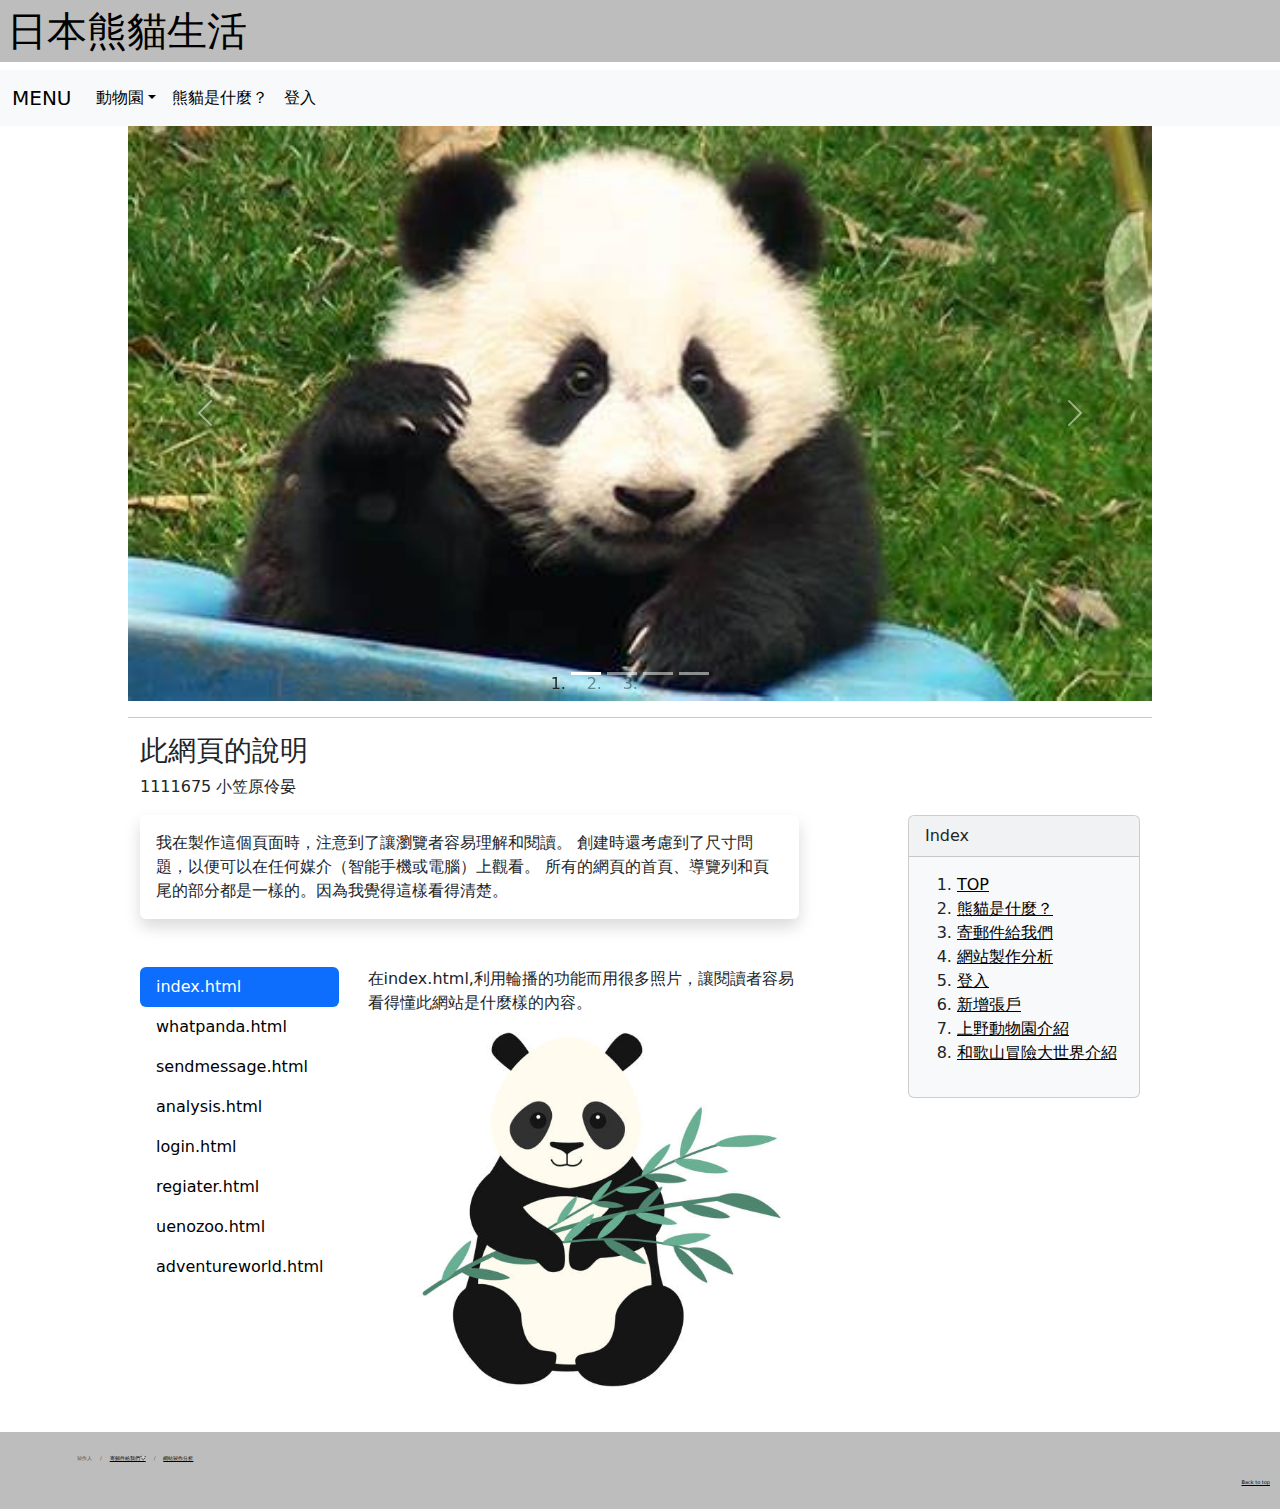
<file: index.html>
<!DOCTYPE html>
<html>
  <head>
    <meta charset="utf-8">
    <meta name="viewport" content="width=device-width, initial-scale=1">
    <!-- Bootstrap CDN -->
    <link rel="stylesheet" href="https://cdn.jsdelivr.net/npm/bootstrap@5.0.0/dist/css/bootstrap.min.css">
    <script src="https://cdn.jsdelivr.net/npm/bootstrap@5.0.0/dist/js/bootstrap.bundle.min.js"></script>
    <title>TOP</title>
	<style>
		@import url("index.css");
	</style>
	<script>
		var X = prompt("暗號是什麼?","");
		if (X == "熊貓") alert("及格!");
		else alert("不及格!")
	  </script>	
  </head>
  <body>
	<header>
		<h1><a href="index.html" class="text-decoration-none">日本熊貓生活</a></h1>
	</header>
    <nav class="navbar navbar-light bg-light navbar-expand-md">
	  <div class="container-fluid">
        <a class="navbar-brand" href="#">MENU</a>
        <button class="navbar-toggler" type="button" data-bs-toggle="collapse" data-bs-target="#navbar1">
          <span class="navbar-toggler-icon"></span>
        </button>
        <div class="collapse navbar-collapse" id="navbar1">
          <ul class="navbar-nav me-auto">
			<li class="nav-item dropdown">
				<a href="#" class="nav-link dropdown-toggle" data-bs-toggle="dropdown">動物園</a>
				<div class="dropdown-menu">
					<a href="adventureworld.html" class="dropdown-item">和歌山冒險大世界</a>
					<a href="uenozoo.html" class="dropdown-item">上野動物園</a>
				</div>
			</li>
			<li class="nav-item"><a href="whatpanda.html" class="nav-link">熊貓是什麼？</a></li>
			<li class="nav-item"><a href="login.html" class="nav-link">登入</a></li>
          </ul>
        </div>
      </div>
    </nav>
	<main>
		<div id="myCarousel" class="carousel slide" data-bs-ride="carousel">
			<!--輪播指示-->
			<ol class="carousel-indicators">
				<li data-bs-target="#myCarousel" data-bs-slide-to="0" class="active"></li>
				<li data-bs-target="#myCarousel" data-bs-slide-to="1"></li>
				<li data-bs-target="#myCarousel" data-bs-slide-to="2"></li>
				<li data-bs-target="#myCarousel" data-bs-slide-to="3"></li>
			</ol>
			<!--輪播內容-->
			<div class="carousel-inner">
				<div class="carousel-item active">
					<img src="images\\panda\\panda1.jpg" class="d-block w-100" alt="panda1">
				</div>
				<div class="carousel-item">
					<img src="images\\panda\\panda2.jpg" class="d-block w-100" alt="panda2">
				</div>
				<div class="carousel-item">
					<img src="images\\panda\\panda3.jpg" class="d-block w-100" alt="panda3">
				</div>
				<div class="carousel-item">
					<img src="images\\panda\\seirapanda.jpg" class="d-block w-100" alt="panda4">
				</div>
			</div>
			<!--輪播控制-->
			<a class="carousel-control-prev" href="#myCarousel" data-bs-slide="prev">
				<span class="carousel-control-prev-icon"></span>
				<span class="visually-hidden">Previous</span></a>
			<a class="carousel-control-next" href="#myCarousel" data-bs-slide="next">
				<span class="carousel-control-next-icon"></span>
				<span class="visually-hidden">Next</span></a>
		</div>
		<hr>
		<div class="container">
			<div class="row">
				<h3>此網頁的說明</h3>
				<p>1111675 小笠原伶晏</p>				
				<div class="col-md-8">
					<p class="shadow p-3 mb-5 bg white rounded"> 我在製作這個頁面時，注意到了讓瀏覽者容易理解和閱讀。
						創建時還考慮到了尺寸問題，以便可以在任何媒介（智能手機或電腦）上觀看。
						所有的網頁的首頁、導覽列和頁尾的部分都是一樣的。因為我覺得這樣看得清楚。</p>
					<div class="row">
						<!-- 導覽元件 -->
						<div class="col-3">
						  <ul class="nav nav-pills flex-column" id="myTab">
							<li class="nav-item"><a class="nav-link active" data-bs-toggle="pill" href="#tab1">index.html</a></li>
							<li class="nav-item"><a class="nav-link" data-bs-toggle="pill" href="#tab2">whatpanda.html</a></li>
							<li class="nav-item"><a class="nav-link" data-bs-toggle="pill" href="#tab3">sendmessage.html</a></li>
							<li class="nav-item"><a class="nav-link" data-bs-toggle="pill" href="#tab4">analysis.html</a></li>
							<li class="nav-item"><a class="nav-link" data-bs-toggle="pill" href="#tab5">login.html</a></li>
							<li class="nav-item"><a class="nav-link" data-bs-toggle="pill" href="#tab6">regiater.html</a></li>
							<li class="nav-item"><a class="nav-link" data-bs-toggle="pill" href="#tab7">uenozoo.html</a></li>
							<li class="nav-item"><a class="nav-link" data-bs-toggle="pill" href="#tab8">adventureworld.html</a></li>
						  </ul>
						</div>
						<!-- 標籤頁內容 -->
						<div class="col-8 offset-1">
						  	<div class="tab-content" id="myTabContent">
								<div class="tab-pane fade show active" id="tab1"><p>在index.html,利用輪播的功能而用很多照片，讓閱讀者容易看得懂此網站是什麼樣的內容。<br><img src="images\\panda\\panda9.jpg" class="img-fluid"></p></div>
								<div class="tab-pane fade" id="tab2"><p>QUIZ的部分的文章和圖片是交替的，因此頁面看起來並不無聊。
									我們還使用卡片功能創建了一個測驗答案功能。<br><img src="images\\panda\\panda10.jpg" class="img-fluid"></p></div>
								<div class="tab-pane fade" id="tab3"><p>在這裡，我們創建了一個函數，使用複選框和文本框向這個頁面的管理員發送一條信息。現在只完成了這個功能的外觀，所以我希望有一天能實際使用。<br><img src="images\\panda\\panda11.jpg" class="img-fluid"></p></div>
								<div class="tab-pane fade" id="tab4"><p>這裡使用了彈出提示。 起初，很難，因為講話泡泡沒有出來。 但我認為它更容易看到。<br><img src="images\\panda\\panda12.jpg" class="img-fluid"></p></div>
								<div class="tab-pane fade" id="tab5"><p>雖然這裡只有alert,button和text的功能，但是我覺得實際上的登入也是這樣。<br><img src="images\\panda\\panda13.jpg" class="img-fluid"></p></div>
								<div class="tab-pane fade" id="tab6"><p>在這裡裝著盡可能多的功能。即使屏幕尺寸發生變化，我們還確保了出生日期和性別部分都在一欄中。<br><img src="images\\panda\\panda14.jpg" class="img-fluid"></p></div>
								<div class="tab-pane fade" id="tab7"><p>這裡使用的是accordion功能。key point是google地圖被嵌入到accordion中。 <br><img src="images\\panda\\panda15.jpg" class="img-fluid"></p></div>
								<div class="tab-pane fade" id="tab8"><p>為了能與上野動物園的網頁進行比較，其功能沒有明顯改變。<br><img src="images\\panda\\panda16.jpg" class="img-fluid"></p></div>
						    </div>
						</div>
					</div>
			
				</div>

				<div class="col-md-3 offset-md-1">
					<div class="card text-dark bg-light mb-4">
						<div class="card-header">Index</div>
						<div class="card-body">
							<ol>
								<li><a href="index.html">TOP</a></li>
								<li><a href="whatpanda.html">熊貓是什麼？</a></li>
								<li><a href="sendmessage.html">寄郵件給我們</a></li>
								<li><a href="analysis.html">網站製作分析</a></li>
								<li><a href="login.html">登入</a></li>
								<li><a href="register.html">新增張戶</a></li>
								<li><a href="uenozoo.html">上野動物園介紹</a></li>
								<li><a href="adventureworld.html">和歌山冒險大世界介紹</a></li>
							</ol>
						</div>
					</div>
				</div>
			</div>
		</div>
	</main>
	<footer>
		<p>
		<div class="container">
			<ul class="breadcrumb">
				<li class="breadcrumb-item active">製作人</li>
				<li class="breadcrumb-item"><a href="sendmessage.html">寄郵件給我們🐼</a></li>
				<li class="breadcrumb-item"><a href="analysis.html">網站製作分析</a></li>
			</ul>
		</div>
		</p>
		<p class="text-end"><a href="#">Back to top</a></p>
	</footer>
  </body>
</html>
</file>
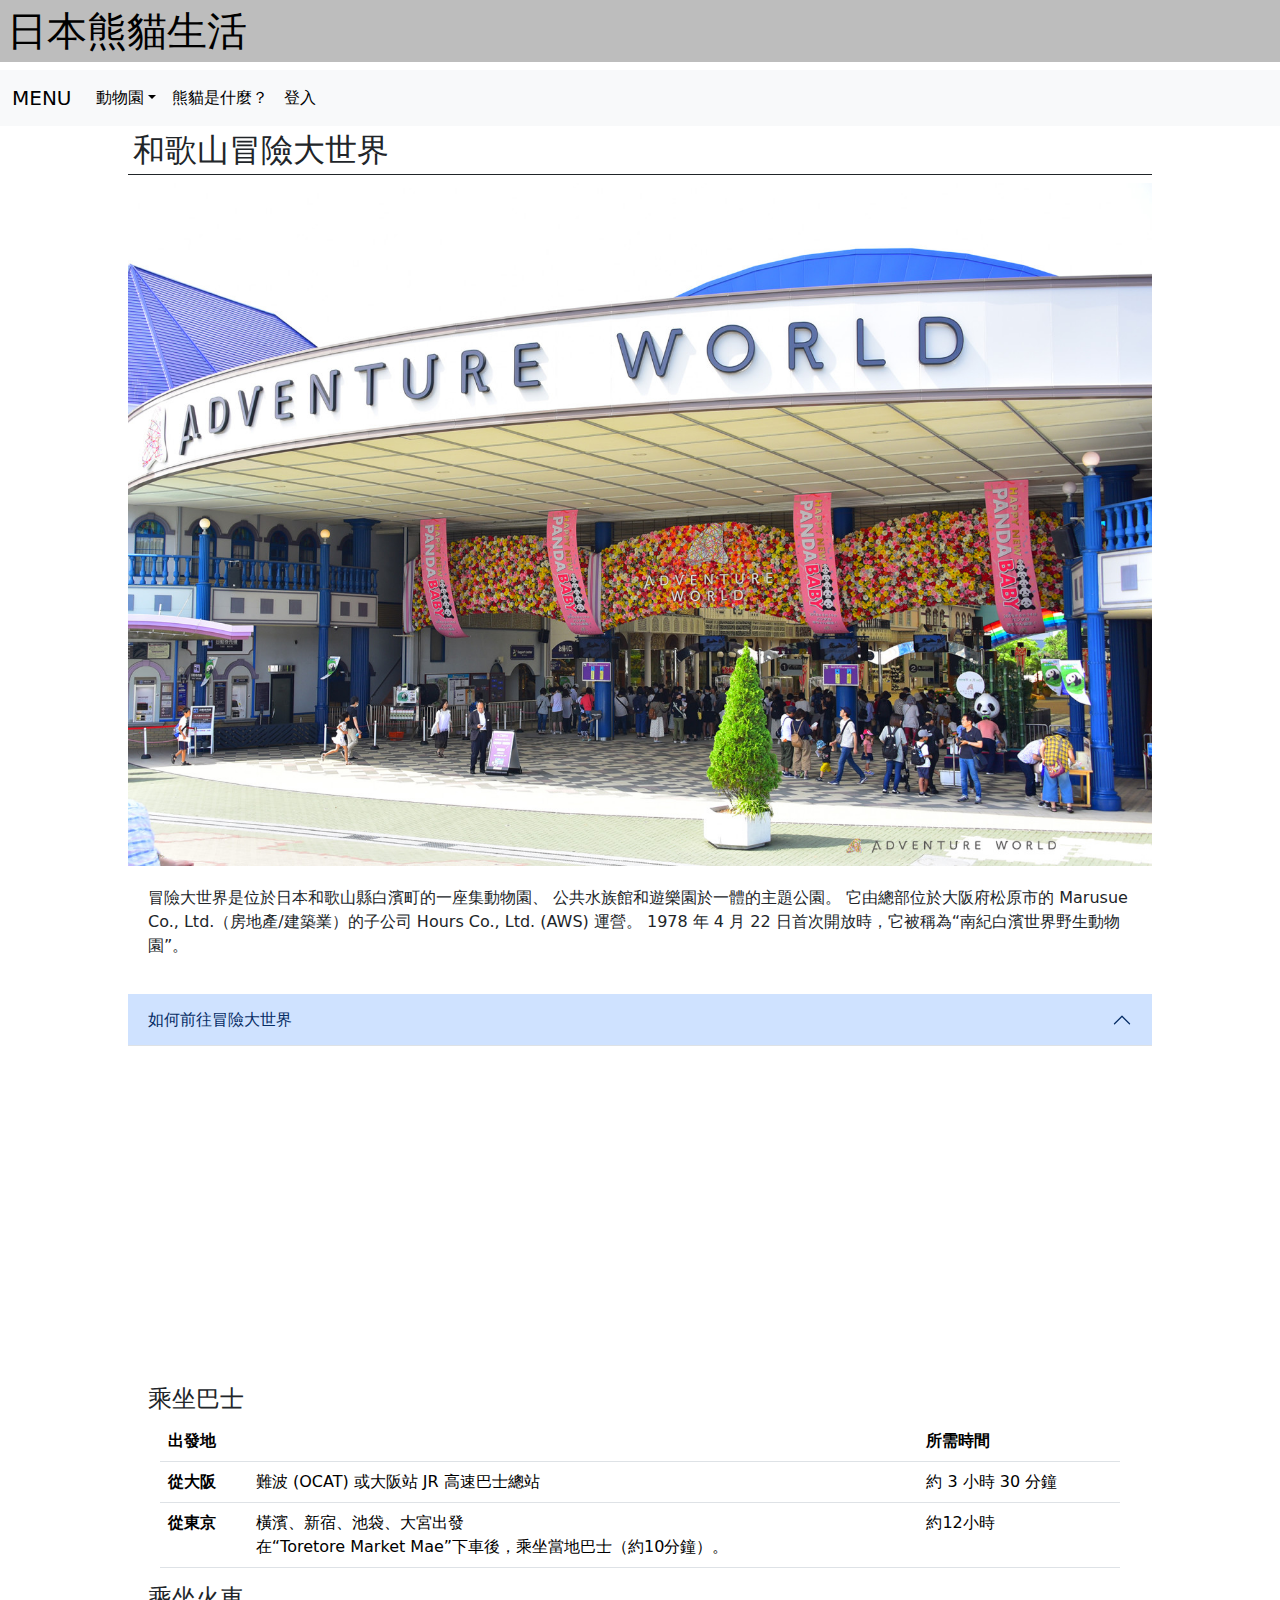
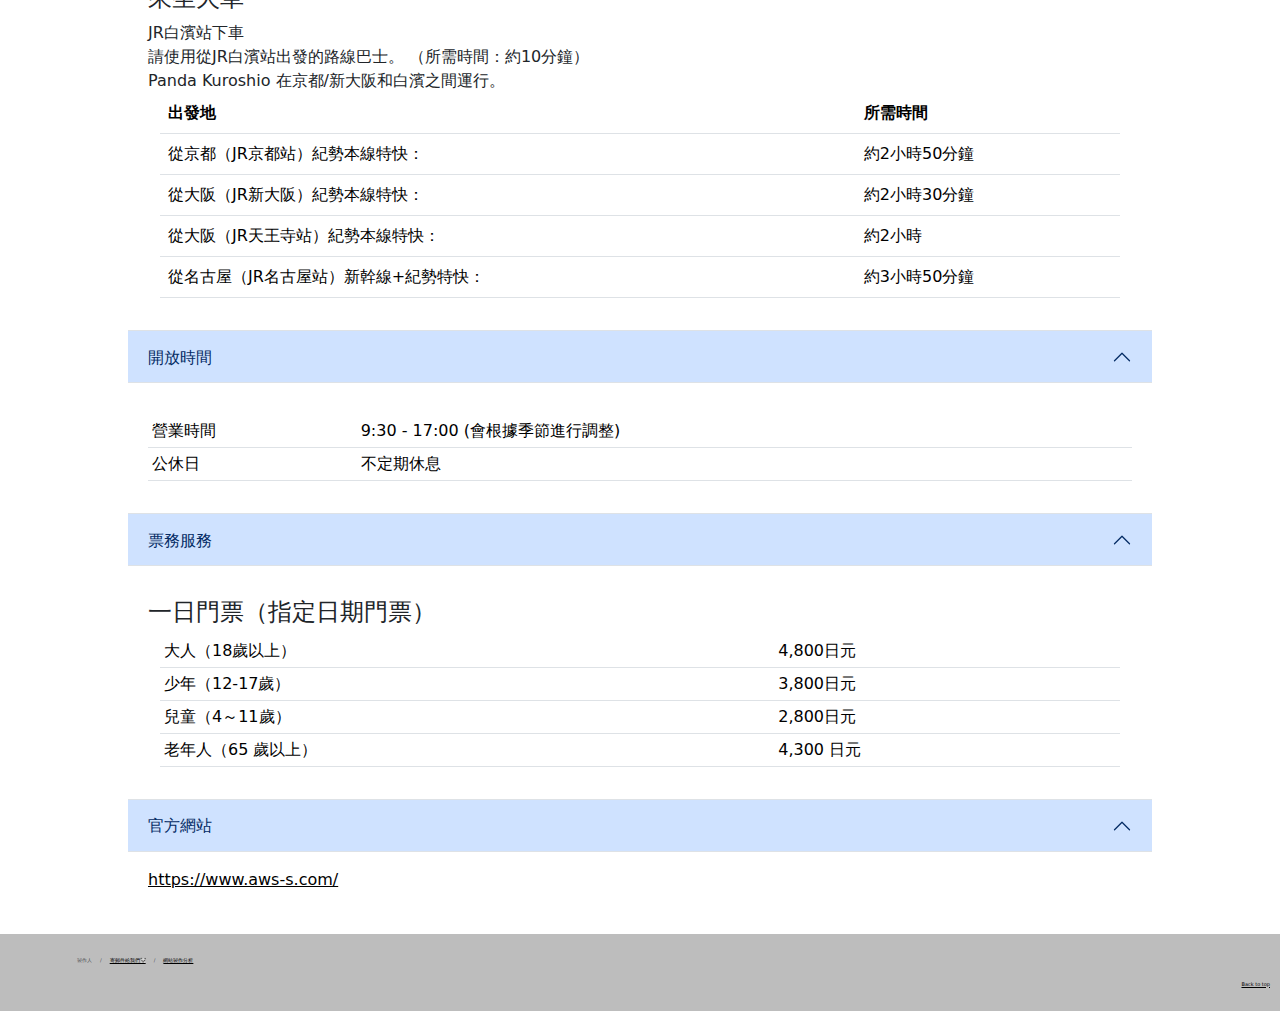
<file: adventureworld.html>
<!DOCTYPE html>
<html>
  <head>
    <meta charset="utf-8">
    <meta name="viewport" content="width=device-width, initial-scale=1">
    <!-- Bootstrap CDN -->
    <link rel="stylesheet" href="https://cdn.jsdelivr.net/npm/bootstrap@5.0.0/dist/css/bootstrap.min.css">
    <script src="https://cdn.jsdelivr.net/npm/bootstrap@5.0.0/dist/js/bootstrap.bundle.min.js"></script>
    <title>和歌山冒險大世界介紹</title>
	<style>
		@import url("index.css");
	</style>
  </head>
  <body>
	<header>
		<h1><a href="index.html" class="text-decoration-none">日本熊貓生活</a></h1>
	</header>
    <nav class="navbar navbar-light bg-light navbar-expand-md">
	  <div class="container-fluid">
        <a class="navbar-brand" href="#">MENU</a>
        <button class="navbar-toggler" type="button" data-bs-toggle="collapse" data-bs-target="#navbar1">
          <span class="navbar-toggler-icon"></span>
        </button>
        <div class="collapse navbar-collapse" id="navbar1">
          <ul class="navbar-nav me-auto">
			<li class="nav-item dropdown">
				<a href="#" class="nav-link dropdown-toggle" data-bs-toggle="dropdown">動物園</a>
				<div class="dropdown-menu">
					<a href="adventureworld.html" class="dropdown-item">和歌山冒險大世界</a>
					<a href="uenozoo.html" class="dropdown-item">上野動物園</a>
				</div>
			</li>
			<li class="nav-item"><a href="whatpanda.html" class="nav-link">熊貓是什麼？</a></li>
			<li class="nav-item"><a href="login.html" class="nav-link">登入</a></li>
          </ul>
        </div>
      </div>
    </nav>
	<main>
		<h2 class="border-bottom border-dark">和歌山冒險大世界</h2>
		<img src="images\\panda\\adventureworld1.jpg" height="auto" width="100%">
		<p style="padding: 20px;">冒險大世界是位於日本和歌山縣白濱町的一座集動物園、
			公共水族館和遊樂園於一體的主題公園。 
			它由總部位於大阪府松原市的 Marusue Co.,
			 Ltd.（房地產/建築業）的子公司 Hours Co., Ltd. (AWS) 運營。
			  1978 年 4 月 22 日首次開放時，它被稱為“南紀白濱世界野生動物園”。</p>
		<div class="accordion accordion-flush" id="myAccordion">
			<div class="accordion-item">
				<h3 class="accordion-header" id="heading1">
					<button class="accordion-button" type="button" data-bs-toggle="collapse" data-bs-target="#collapse1">
					如何前往冒險大世界</button>
				</h3>
				<div id="collapse1" class="accordion-collapse collapse show"
					data-bs-parent="#myAccordion">
					<div class="accordion-body">
						<p><iframe src="https://www.google.com/maps/embed?pb=!1m18!1m12!1m3!1d39535.82918753036!2d135.35071378283726!3d33.660811883867105!2m3!1f0!2f0!3f0!3m2!1i1024!2i768!4f13.1!3m3!1m2!1s0x6007a6ac9062f265%3A0x61b91f45ced5e9f!2z44Ki44OJ44OZ44Oz44OB44Oj44O844Ov44O844Or44OJ!5e0!3m2!1sja!2stw!4v1671354044324!5m2!1sja!2stw"
							 width="100%" height="300px" style="border:0;" allowfullscreen="" loading="lazy" referrerpolicy="no-referrer-when-downgrade"></iframe></p>
							<p><h4>乘坐巴士</h4>
								<div class="container">
									<table class="table caption-top">
										<thead>
											<tr>
												<th>出發地</th>
												<th></th>
												<th>所需時間</th>
											</tr>
										</thead>
										<tbody>
											<tr>
												<th>從大阪</th>
												<td>難波 (OCAT) 或大阪站 JR 高速巴士總站</td>
												<td>約 3 小時 30 分鐘</td>
											</tr>
											<tr>
												<th>從東京</th>
												<td>橫濱、新宿、池袋、大宮出發<br>
													在“Toretore Market Mae”下車後，乘坐當地巴士（約10分鐘）。
												</td>
												<td> 約12小時</td>
											</tr>
										</tbody>
									</table>
								</div>
								 
								<h4>乘坐火車</h4>
								JR白濱站下車<br>
								請使用從JR白濱站出發的路線巴士。 （所需時間：約10分鐘）<br>
								Panda Kuroshio 在京都/新大阪和白濱之間運行。<br>
								<div class="container">
									<table class="table caption-top">
										<thead>
											<tr>
												<th>出發地</th>
												<th>所需時間</th>
											</tr>
										</thead>
										<tbody>
											<tr>
												<td>從京都（JR京都站）紀勢本線特快：</td>
												<td>約2小時50分鐘</td>
											</tr>
											<tr>
												<td>從大阪（JR新大阪）紀勢本線特快：</td>
												<td>約2小時30分鐘</td>
											</tr>
											<tr>
												<td>從大阪（JR天王寺站）紀勢本線特快：</td>
												<td>約2小時</td>
											</tr>
											<tr>
												<td>從名古屋（JR名古屋站）新幹線+紀勢特快：</td>
												<td>約3小時50分鐘</td>
											</tr>
										</tbody>
									</table>
								</div>
							</p>
					</div>
				</div>
			</div>
			<div class="accordion-item">
				<h3 class="accordion-header" id="heading3">
					<button class="accordion-button" type="button" data-bs-toggle="collapse" data-bs-target="#collapse3">
					開放時間</button>
				</h3>
				<div id="collapse3" class="accordion-collapse collapse show"
					data-bs-parent="#myAccordion">
					<div class="accordion-body">
						<p>
							<table class="table caption-top table-sm">
								<tr>
									<td>營業時間</td>
									<td>9:30 - 17:00 (會根據季節進行調整)</td>
								</tr>
								<tr>
									<td>公休日</td>
									<td>不定期休息</td>
								</tr>
							</table>
						</p>
					</div>
				</div>
			</div>
			<div class="accordion-item">
				<h3 class="accordion-header" id="heading4">
					<button class="accordion-button" type="button" data-bs-toggle="collapse" data-bs-target="#collapse4">
						票務服務</button>
				</h3>
				<div id="collapse4" class="accordion-collapse collapse show"
					data-bs-parent="#myAccordion">
					<div class="accordion-body">

						<p>
							<h4>一日門票（指定日期門票）</h4>
							<div class="container">
								<table class="table caption-top table-sm">
								  <tbody>
									<tr>
									  <td>大人（18歲以上）</td>
									  <td>4,800日元</td>
									</tr>		
									<tr>
									  <td>少年（12-17歲）</td>
									  <td>3,800日元</td>
									</tr>
									<tr>
									  <td>兒童（4～11歲）</td>
									  <td>2,800日元</td>
									</tr>
									<tr>
										<td>老年人（65 歲以上）</td>
										<td>4,300 日元</td>
									</tr>
								  </tbody>
								</table>
							</div>  
						</p>
					</div>
				</div>
			</div>
			<div class="accordion-item">
				<h3 class="accordion-header" id="heading5">
					<button class="accordion-button" type="button" data-bs-toggle="collapse" data-bs-target="#collapse5">
					官方網站</button>
				</h3>
				<div id="collapse5" class="accordion-collapse collapse show"
					data-bs-parent="#myAccordion">
					<div class="accordion-body">
						<p><a href="https://www.aws-s.com/">https://www.aws-s.com/</a></p>
					</div>
				</div>
			</div>
		</div>
	</main>
	<footer>
		<p>
		<div class="container">
			<ul class="breadcrumb">
				<li class="breadcrumb-item active">製作人</li>
				<li class="breadcrumb-item"><a href="sendmessage.html">寄郵件給我們🐼</a></li>
				<li class="breadcrumb-item"><a href="analysis.html">網站製作分析</a></li>
			</ul>
		</div>
		</p>
		<p class="text-end"><a href="#">Back to top</a></p>
	</footer>
  </body>
</html>
</file>
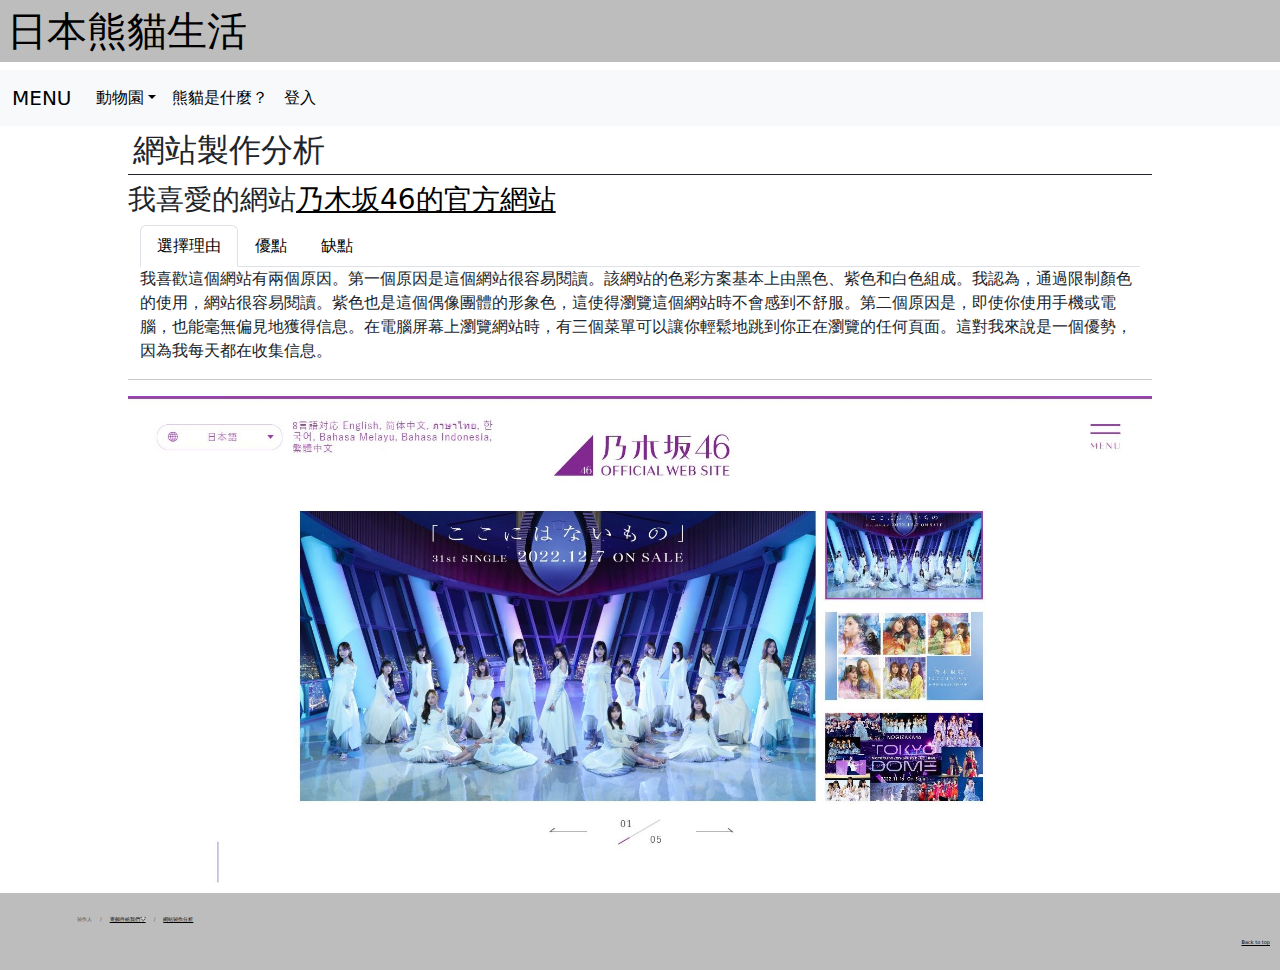
<file: analysis.html>
<!DOCTYPE html>
<html>
  <head>
    <meta charset="utf-8">
    <meta name="viewport" content="width=device-width, initial-scale=1">
    <!-- Bootstrap CDN -->
    <link rel="stylesheet" href="https://cdn.jsdelivr.net/npm/bootstrap@5.0.0/dist/css/bootstrap.min.css">
    <script src="https://cdn.jsdelivr.net/npm/bootstrap@5.0.0/dist/js/bootstrap.bundle.min.js"></script>
    <title>網站製作分析</title>
	<style>
		@import url("index.css");
	</style>
  </head>
  <body>
	<header>
		<h1><a href="index.html" class="text-decoration-none">日本熊貓生活</a></h1>
	</header>
    <nav class="navbar navbar-light bg-light navbar-expand-md">
	  <div class="container-fluid">
        <a class="navbar-brand" href="#">MENU</a>
        <button class="navbar-toggler" type="button" data-bs-toggle="collapse" data-bs-target="#navbar1">
          <span class="navbar-toggler-icon"></span>
        </button>
        <div class="collapse navbar-collapse" id="navbar1">
          <ul class="navbar-nav me-auto">
			<li class="nav-item dropdown">
				<a href="#" class="nav-link dropdown-toggle" data-bs-toggle="dropdown">動物園</a>
				<div class="dropdown-menu">
					<a href="adventureworld.html" class="dropdown-item">和歌山冒險大世界</a>
					<a href="uenozoo.html" class="dropdown-item">上野動物園</a>
				</div>
			</li>
			<li class="nav-item"><a href="whatpanda.html" class="nav-link">熊貓是什麼？</a></li>
			<li class="nav-item"><a href="login.html" class="nav-link">登入</a></li>
          </ul>
        </div>
      </div>
    </nav>
	<main>
		<h2 class="border-bottom border-dark">網站製作分析</h2>
		<h3>我喜愛的網站<a href="https://www.nogizaka46.com/s/n46/?ima=3521">乃木坂46的官方網站</a></h3>
		<div class="container">
			<!-- 導覽元件 -->
			<ul class="nav nav-tabs" id="myTab">
			  <li class="nav-item"><a class="nav-link active" data-bs-toggle="tab" href="#tab1">選擇理由</a></li>
			  <li class="nav-item"><a class="nav-link" data-bs-toggle="tab" href="#tab2">優點</a></li>
			  <li class="nav-item"><a class="nav-link" data-bs-toggle="tab" href="#tab3">缺點</a></li>
			</ul>
			<!-- 標籤頁內容 -->
			<div class="tab-content" id="myTabContent">
			  <div class="tab-pane fade show active" id="tab1"><p>我喜歡這個網站有兩個原因。第一個原因是這個網站很容易閱讀。該網站的色彩方案基本上由黑色、紫色和白色組成。我認為，通過限制顏色的使用，網站很容易閱讀。紫色也是這個偶像團體的形象色，這使得瀏覽這個網站時不會感到不舒服。第二個原因是，即使你使用手機或電腦，也能毫無偏見地獲得信息。在電腦屏幕上瀏覽網站時，有三個菜單可以讓你輕鬆地跳到你正在瀏覽的任何頁面。這對我來說是一個優勢，因為我每天都在收集信息。</p></div>
			  <div class="tab-pane fade" id="tab2">
				<p>這個網站的好處是，不管螢幕大小，你可以看到所有的資訊。雖然,我寫在[選擇理由]的部分,但我覺得這個網站有很多導覽列是很好的地方。</p>
				<div class="row">
					<div class="container text-center col-6">
						<img src="images\\nogizaka\\nogi2.jpg"  class="img-fluid"><br>
						<button type="button" class="btn btn-secondary" data-bs-container="body"
						 data-bs-toggle="popover" data-bs-placement="top" data-bs-content="good!">iPadAir</button>
						<script>
							var popoverTriggerList = [].slice.call(document.querySelectorAll('[data-bs-toggle="popover"]'));
							var popoverList = popoverTriggerList.map(function (popoverTriggerEl) {
							return new bootstrap.Popover(popoverTriggerEl)
						});
						</script>
					</div>
					<div class="container text-center col-6">
						<img src="images\\nogizaka\\nogi3.jpg"  class="img-fluid"><br>
						<button type="button" class="btn btn-secondary" data-bs-container="body"
						 data-bs-toggle="popover" data-bs-placement="top" data-bs-content="good!">iPhone</button>
						<script>
							var popoverTriggerList = [].slice.call(document.querySelectorAll('[data-bs-toggle="popover"]'));
							var popoverList = popoverTriggerList.map(function (popoverTriggerEl) {
							return new bootstrap.Popover(popoverTriggerEl)
						});
						</script>
					</div>
	
				</div>
			  </div>
			  <div class="tab-pane fade" id="tab3"><p>我想說關於部落格的部分。在主頁，成員的部落格更新順序排列。可是，在你跳轉到某人的部落格後的頁面上，你可以使用箭頭按鈕去看他們的上一篇和前一篇文章。要看到其他人的部落格，你必須回到主頁。
				簡而言之，如果當你從首頁進入一個部落格時，你可以按箭頭跳到首頁上與你相鄰的人的頁面，我覺得那將更容易閱讀和處理。</p></div>
			</div>
		</div>
		<hr>
		<a href="https://www.nogizaka46.com/s/n46/?ima=3622"><img src="images\\nogizaka\\nogi1.jpg" class="img-fluid"></a>
	
	</main>
	<footer>
		<p>
		<div class="container">
			<ul class="breadcrumb">
				<li class="breadcrumb-item active">製作人</li>
				<li class="breadcrumb-item"><a href="sendmessage.html">寄郵件給我們🐼</a></li>
				<li class="breadcrumb-item"><a href="analysis.html">網站製作分析</a></li>
			</ul>
		</div>
		</p>
		<p class="text-end"><a href="#">Back to top</a></p>
	</footer>
  </body>
</html>
</file>
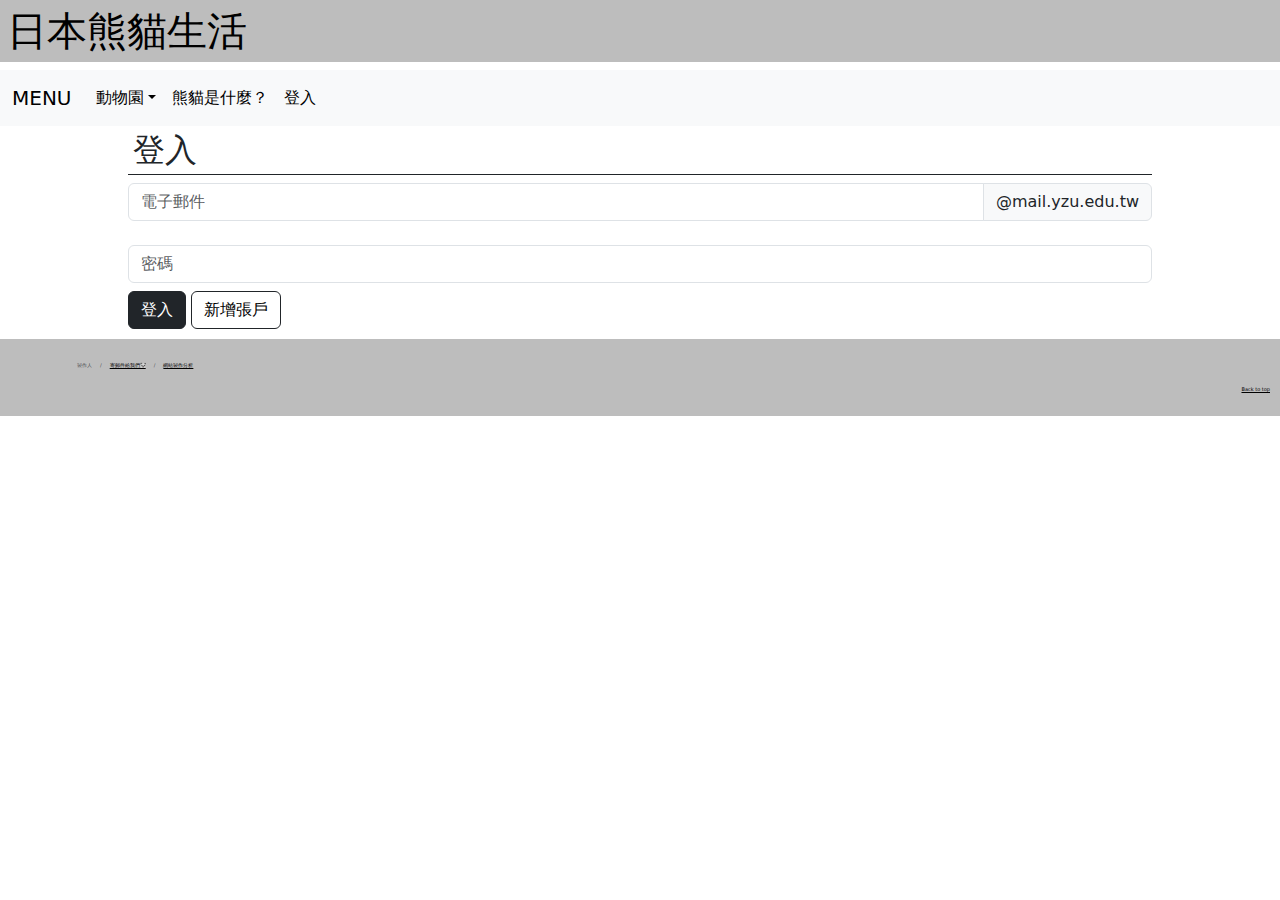
<file: login.html>
<!DOCTYPE html>
<html>
  <head>
    <meta charset="utf-8">
    <meta name="viewport" content="width=device-width, initial-scale=1">
    <!-- Bootstrap CDN -->
    <link rel="stylesheet" href="https://cdn.jsdelivr.net/npm/bootstrap@5.0.0/dist/css/bootstrap.min.css">
    <script src="https://cdn.jsdelivr.net/npm/bootstrap@5.0.0/dist/js/bootstrap.bundle.min.js"></script>
    <title>登入</title>
	<style>
		@import url("index.css");
	</style>
	<script>
		alert("請輸入正確的資料!!")
	</script>
  </head>
  <body>
	<header>
		<h1><a href="index.html" class="text-decoration-none">日本熊貓生活</a></h1>
	</header>
    <nav class="navbar navbar-light bg-light navbar-expand-md">
	  <div class="container-fluid">
        <a class="navbar-brand" href="#">MENU</a>
        <button class="navbar-toggler" type="button" data-bs-toggle="collapse" data-bs-target="#navbar1">
          <span class="navbar-toggler-icon"></span>
        </button>
        <div class="collapse navbar-collapse" id="navbar1">
          <ul class="navbar-nav me-auto">
			<li class="nav-item dropdown">
				<a href="#" class="nav-link dropdown-toggle" data-bs-toggle="dropdown">動物園</a>
				<div class="dropdown-menu">
					<a href="adventureworld.html" class="dropdown-item">和歌山冒險大世界</a>
					<a href="uenozoo.html" class="dropdown-item">上野動物園</a>
				</div>
			</li>
			<li class="nav-item"><a href="whatpanda.html" class="nav-link">熊貓是什麼？</a></li>
			<li class="nav-item"><a href="login.html" class="nav-link">登入</a></li>
          </ul>
        </div>
      </div>
    </nav>
	<main>
		<h2 class="border-bottom border-dark">登入</h2>
		<form class="row g-2">
			<div class="input-group mb-3">
				<input type="text" class="form-control" placeholder="電子郵件">
				<span class="input-group-text" id="addon1">@mail.yzu.edu.tw</span>
			</div>
			<div>
				<input type="password" class="form-control" id="userPWD" placeholder="密碼">			
			</div>
			<div class="text-right">
				<button class="btn btn-dark" type="submit">登入</button>
				<button class="btn btn-outline-dark" type="submit"><a href="register.html" class="text-decoration-none">新增張戶</a></button>
			</div>
		</form>
	</main>
	<footer>
		<p>
		<div class="container">
			<ul class="breadcrumb">
				<li class="breadcrumb-item active">製作人</li>
				<li class="breadcrumb-item"><a href="sendmessage.html">寄郵件給我們🐼</a></li>
				<li class="breadcrumb-item"><a href="analysis.html">網站製作分析</a></li>
			</ul>
		</div>
		</p>
		<p class="text-end"><a href="#">Back to top</a></p>
	</footer>
  </body>
</html>
</file>
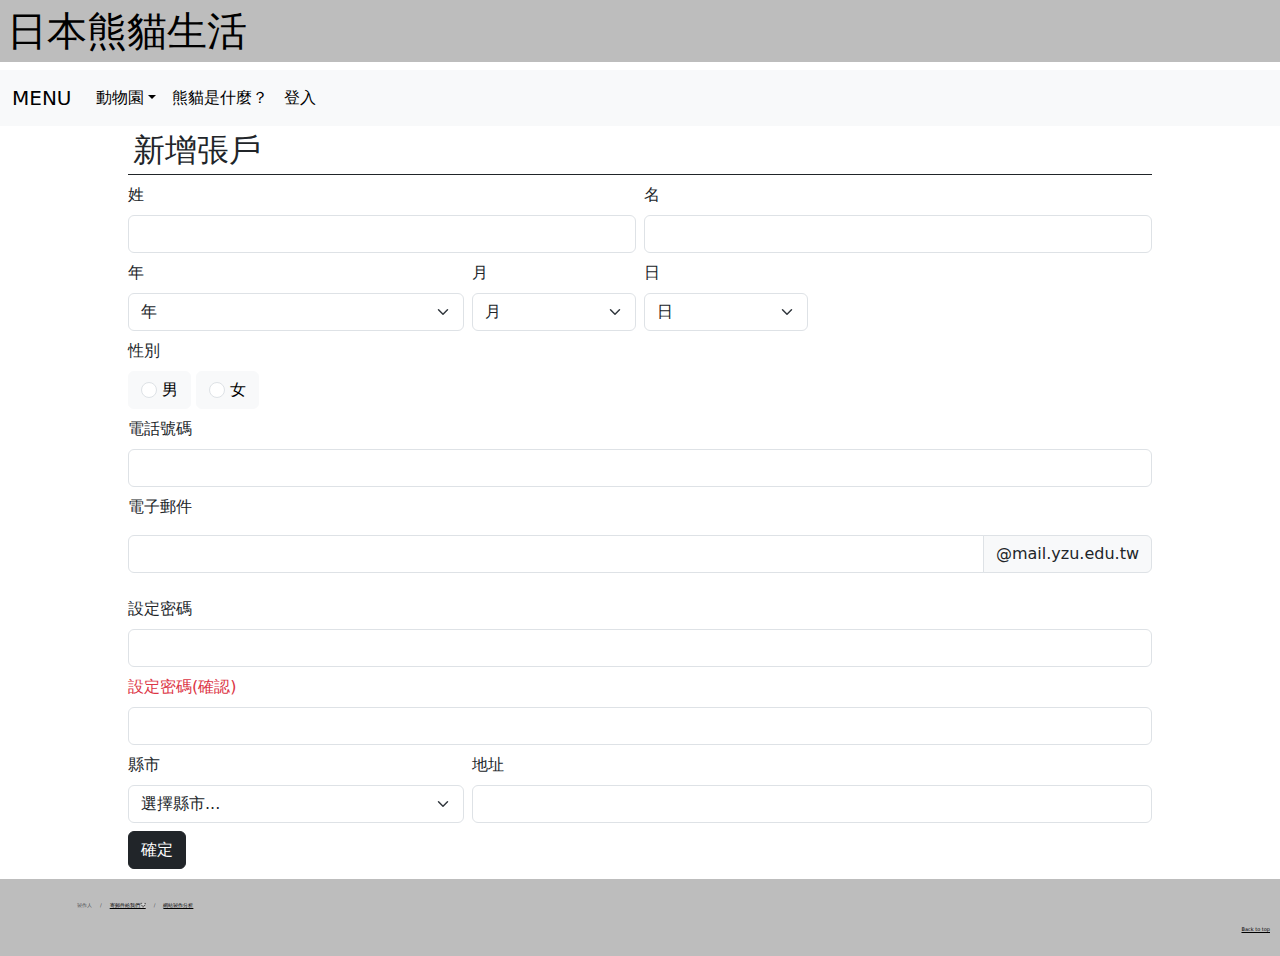
<file: register.html>
<!DOCTYPE html>
<html>
  <head>
    <meta charset="utf-8">
    <meta name="viewport" content="width=device-width, initial-scale=1">
    <!-- Bootstrap CDN -->
    <link rel="stylesheet" href="https://cdn.jsdelivr.net/npm/bootstrap@5.0.0/dist/css/bootstrap.min.css">
    <script src="https://cdn.jsdelivr.net/npm/bootstrap@5.0.0/dist/js/bootstrap.bundle.min.js"></script>
    <title>新增張戶</title>
	<style>
		@import url("index.css");
	</style>
	<script>
		alert("請輸入正確的資料!!")
	</script>
  </head>
  <body>
	<header>
		<h1><a href="index.html" class="text-decoration-none">日本熊貓生活</a></h1>
	</header>
    <nav class="navbar navbar-light bg-light navbar-expand-md">
	  <div class="container-fluid">
        <a class="navbar-brand" href="#">MENU</a>
        <button class="navbar-toggler" type="button" data-bs-toggle="collapse" data-bs-target="#navbar1">
          <span class="navbar-toggler-icon"></span>
        </button>
        <div class="collapse navbar-collapse" id="navbar1">
          <ul class="navbar-nav me-auto">
			<li class="nav-item dropdown">
				<a href="#" class="nav-link dropdown-toggle" data-bs-toggle="dropdown">動物園</a>
				<div class="dropdown-menu">
					<a href="adventureworld.html" class="dropdown-item">和歌山冒險大世界</a>
					<a href="uenozoo.html" class="dropdown-item">上野動物園</a>
				</div>
			</li>
			<li class="nav-item"><a href="whatpanda.html" class="nav-link">熊貓是什麼？</a></li>
			<li class="nav-item"><a href="login.html" class="nav-link">登入</a></li>
          </ul>
        </div>
      </div>
    </nav>
	<main>
		<h2 class="border-bottom border-dark">新增張戶</h2>
		<form class="row g-2">
			<div class="col-6">
				<label for="userName" class="form-label">姓</label>
				<input type="userName" class="form-control">			
			</div>
			<div class="col-6">
				<label for="userName" class="form-label">名</label>
				<input type="userName" class="form-control">			
			</div>
			<div class="col-sm-4">
				<label for="userBDyear" class="form-label">年</label>
				<select id="userBDyear" class="form-select">
					<option selected>年</option>
					<option>1919年</option>
					<option>1920年</option>
					<option>1921年</option>
					<option>1922年</option>
					<option>1923年</option>
					<option>1924年</option>
					<option>1925年</option>
					<option>1926年</option>
					<option>1927年</option>
					<option>1928年</option>
					<option>1929年</option>
					<option>1930年</option>
					<option>1931年</option>
					<option>1932年</option>
					<option>1933年</option>
					<option>1934年</option>
					<option>1935年</option>
					<option>1936年</option>
					<option>1987年</option>
					<option>1938年</option>
					<option>1939年</option>
					<option>1940年</option>
					<option>1941年</option>
					<option>1942年</option>
					<option>1943年</option>
					<option>1944年</option>
					<option>1945年</option>
					<option>1946年</option>
					<option>1947年</option>
					<option>1948年</option>
					<option>1949年</option>
					<option>1950年</option>
					<option>1951年</option>
					<option>1952年</option>
					<option>1953年</option>
					<option>1954年</option>
					<option>1955年</option>
					<option>1956年</option>
					<option>1957年</option>
					<option>1958年</option>
					<option>1959年</option>
					<option>1960年</option>
					<option>1961年</option>
					<option>1962年</option>
					<option>1963年</option>
					<option>1964年</option>
					<option>1965年</option>
					<option>1966年</option>
					<option>1967年</option>
					<option>1968年</option>
					<option>1969年</option>
					<option>1970年</option>
					<option>1971年</option>
					<option>1972年</option>
					<option>1973年</option>
					<option>1974年</option>
					<option>1975年</option>
					<option>1976年</option>
					<option>1977年</option>
					<option>1978年</option>
					<option>1979年</option>
					<option>1980年</option>
					<option>1981年</option>
					<option>1982年</option>
					<option>1983年</option>
					<option>1984年</option>
					<option>1985年</option>
					<option>1986年</option>
					<option>1987年</option>
					<option>1988年</option>
					<option>1989年</option>
					<option>1990年</option>
					<option>1991年</option>
					<option>1992年</option>
					<option>1993年</option>
					<option>1994年</option>
					<option>1995年</option>
					<option>1996年</option>
					<option>1997年</option>
					<option>1998年</option>
					<option>1999年</option>
					<option>2000年</option>
					<option>2001年</option>
					<option>2002年</option>
					<option>2003年</option>
					<option>2004年</option>
					<option>2005年</option>
					<option>2006年</option>
					<option>2007年</option>
					<option>2008年</option>
					<option>2009年</option>
					<option>2010年</option>
					<option>2011年</option>
					<option>2012年</option>
					<option>2013年</option>
					<option>2014年</option>
					<option>2015年</option>
					<option>2016年</option>
					<option>2017年</option>
					<option>2018年</option>
					<option>2019年</option>
					<option>2020年</option>
					<option>2021年</option>
					<option>2022年</option>
				</select>
			</div>
			<div class="col-sm-2">
				<label for="userBDmonth" class="form-label">月</label>
				<select id="userBDmonth" class="form-select">
					<option selected>月</option>
					<option>1月</option>
					<option>2月</option>
					<option>3月</option>
					<option>4月</option>
					<option>5月</option>
					<option>6月</option>
					<option>7月</option>
					<option>8月</option>
					<option>9月</option>
					<option>10月</option>
					<option>11月</option>
					<option>12月</option>
				</select>
			</div>
			<div class="col-sm-2">
				<label for="userBDday" class="form-label">日</label>
				<select id="userBDday" class="form-select">
					<option selected>日</option>
					<option>1日</option>
					<option>2日</option>
					<option>3日</option>
					<option>4日</option>
					<option>5日</option>
					<option>6日</option>
					<option>7日</option>
					<option>8日</option>
					<option>9日</option>
					<option>10日</option>
					<option>11日</option>
					<option>12日</option>
					<option>13日</option>
					<option>14日</option>
					<option>15日</option>
					<option>16日</option>
					<option>17日</option>
					<option>18日</option>
					<option>19日</option>
					<option>20日</option>
					<option>21日</option>
					<option>22日</option>
					<option>23日</option>
					<option>24日</option>
					<option>25日</option>
					<option>26日</option>
					<option>27日</option>
					<option>28日</option>
					<option>29日</option>
					<option>30日</option>
					<option>31日</option>
				</select>
			</div>
			<label for="sex" class="form-lalbel">性別</label>
			<div>
				<button type="sex" class="btn btn-light">
					<input type="radio" class="form-check-input" value="R1" id="R1">
					<label class="form-check-label" for="R1">男</label>
				</button>
				<button type="sex" class="btn btn-light">
					<input type="radio" class="form-check-input" value="R2" id="R2">
					<label class="form-check-label" for="R2">女</label>
				</button>
			</div>
			<div>
				<label for="userTel" class="form-label">電話號碼</label>
				<input type="userTEL" class="form-control">
			</div>
			<label for="userEmail" class="form-label">電子郵件</label>
			<div class="col-sm-6 input-group mb-3">
				<input type="text" class="form-control">
				<span class="input-group-text" id="addon1">@mail.yzu.edu.tw</span>
			</div>
			<div>
				<label for="userPWD" class="form-label">設定密碼</label>
				<input type="password" class="form-control">			
			</div>
			<div>
				<label for="userPWD" class="form-label text-danger">設定密碼(確認)</label>
				<input type="password" class="form-control">			
			</div>
			<div class="col-sm-4">
				<label for="userTown" class="form-label">縣市</label>
				<select id="userTown" class="form-select">
						<option selected>選擇縣市...</option>
						<option value="1">臺北市</option>
						<option value="2">新北市</option>
						<option value="3">桃園市</option>
						<option value="4">臺中市</option>
						<option value="5">臺南市</option>
						<option value="6">高雄市</option>
						<option value="7">宜蘭縣</option>
						<option value="8">新竹縣</option>
						<option value="9">苗栗縣</option>
						<option value="10">彰化縣</option>
						<option value="11">南投縣</option>
						<option value="12">雲林縣</option>
						<option value="13">嘉義縣</option>
						<option value="14">屏東縣</option>
						<option value="15">花蓮縣</option>
						<option value="16">臺東縣</option>
						<option value="17">澎湖縣</option>
						<option value="18">基隆市</option>
						<option value="19">新竹市</option>
						<option value="20">嘉義市</option>
				</select>
			</div>
			<div class="col-8">
				<label for="userAddr" class="form-label">地址</label>
				<input type="text" class="form-control">
			</div>

			<div class="col-12">
				<button type="submit" class="btn btn-dark">確定</button>
			</div>
		</form>
	</main>
	<footer>
		<p>
		<div class="container">
			<ul class="breadcrumb">
				<li class="breadcrumb-item active">製作人</li>
				<li class="breadcrumb-item"><a href="sendmessage.html">寄郵件給我們🐼</a></li>
				<li class="breadcrumb-item"><a href="analysis.html">網站製作分析</a></li>
			</ul>
		</div>
		</p>
		<p class="text-end"><a href="#">Back to top</a></p>
	</footer>
  </body>
</html>
</file>
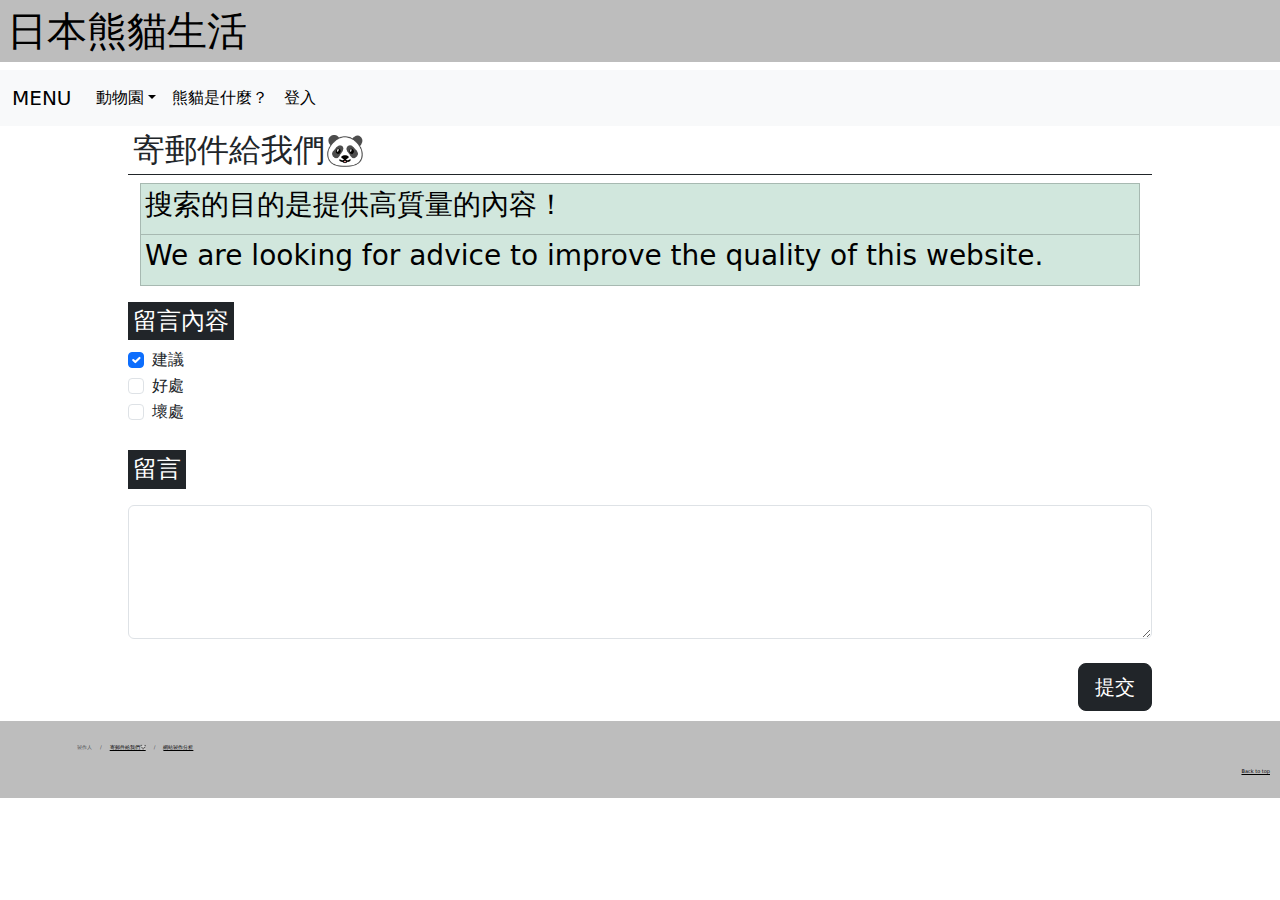
<file: sendmessage.html>
<!DOCTYPE html>
<html>
  <head>
    <meta charset="utf-8">
    <meta name="viewport" content="width=device-width, initial-scale=1">
    <!-- Bootstrap CDN -->
    <link rel="stylesheet" href="https://cdn.jsdelivr.net/npm/bootstrap@5.0.0/dist/css/bootstrap.min.css">
    <script src="https://cdn.jsdelivr.net/npm/bootstrap@5.0.0/dist/js/bootstrap.bundle.min.js"></script>
    <title>寄郵件給我們</title>
	<style>
		@import url("index.css");
	</style>
  </head>
  <body>
	<header>
		<h1><a href="index.html" class="text-decoration-none">日本熊貓生活</a></h1>
	</header>
    <nav class="navbar navbar-light bg-light navbar-expand-md">
	  <div class="container-fluid">
        <a class="navbar-brand" href="#">MENU</a>
        <button class="navbar-toggler" type="button" data-bs-toggle="collapse" data-bs-target="#navbar1">
          <span class="navbar-toggler-icon"></span>
        </button>
        <div class="collapse navbar-collapse" id="navbar1">
          <ul class="navbar-nav me-auto">
			<li class="nav-item dropdown">
				<a href="#" class="nav-link dropdown-toggle" data-bs-toggle="dropdown">動物園</a>
				<div class="dropdown-menu">
					<a href="adventureworld.html" class="dropdown-item">和歌山冒險大世界</a>
					<a href="uenozoo.html" class="dropdown-item">上野動物園</a>
				</div>
			</li>
			<li class="nav-item"><a href="whatpanda.html" class="nav-link">熊貓是什麼？</a></li>
			<li class="nav-item"><a href="login.html" class="nav-link">登入</a></li>
          </ul>
        </div>
      </div>
    </nav>
	<main>
		<h2 class="border-bottom border-dark">寄郵件給我們🐼</h2>
		<div class="container">
			<table class="table table-bordered table-sm">	    
			  <tr class="table-success"><td><h3>搜索的目的是提供高質量的內容！</h3></td></tr>
			  <tr class="table-success"><td><h3>We are looking for advice to improve the quality of this website.</h3></td></tr>			  
			</table>
		</div>
		<label class="form-check-label"><h4 class="text-white bg-dark" style="padding: 5px;">留言內容</h4></label>
		<div class="form-check">
			<input class="form-check-input" type="checkbox" value="CK1" id="CK1" checked>
			<label class="form-check-label" for="CK1">建議</label>
		</div>
		<div class="form-check">
			<input class="form-check-input" type="checkbox" value="CK2" id="CK2">
			<label class="form-check-label" for="CK2">好處</label>
		</div>
		<div class="form-check">
			<input class="form-check-input" type="checkbox" value="CK3" id="CK3">
			<label class="form-check-label" for="CK3">壞處</label>
		</div>
		<br>
		<label for="userIntro" class="form-label"><h4 class="text-white bg-dark" style="padding: 5px;">留言</h4></label>
		<textarea  class="form-control" rows="5" id="userIntro"></textarea><br>
		<input class="btn btn-dark btn-lg" type="button" value="提交" style="float: right;">
	</main>
	<footer>
		<p>
		<div class="container">
			<ul class="breadcrumb">
				<li class="breadcrumb-item active">製作人</li>
				<li class="breadcrumb-item"><a href="sendmessage.html">寄郵件給我們🐼</a></li>
				<li class="breadcrumb-item"><a href="analysis.html">網站製作分析</a></li>
			</ul>
		</div>
		</p>
		<p class="text-end"><a href="#">Back to top</a></p>
	</footer>
  </body>
</html>
</file>
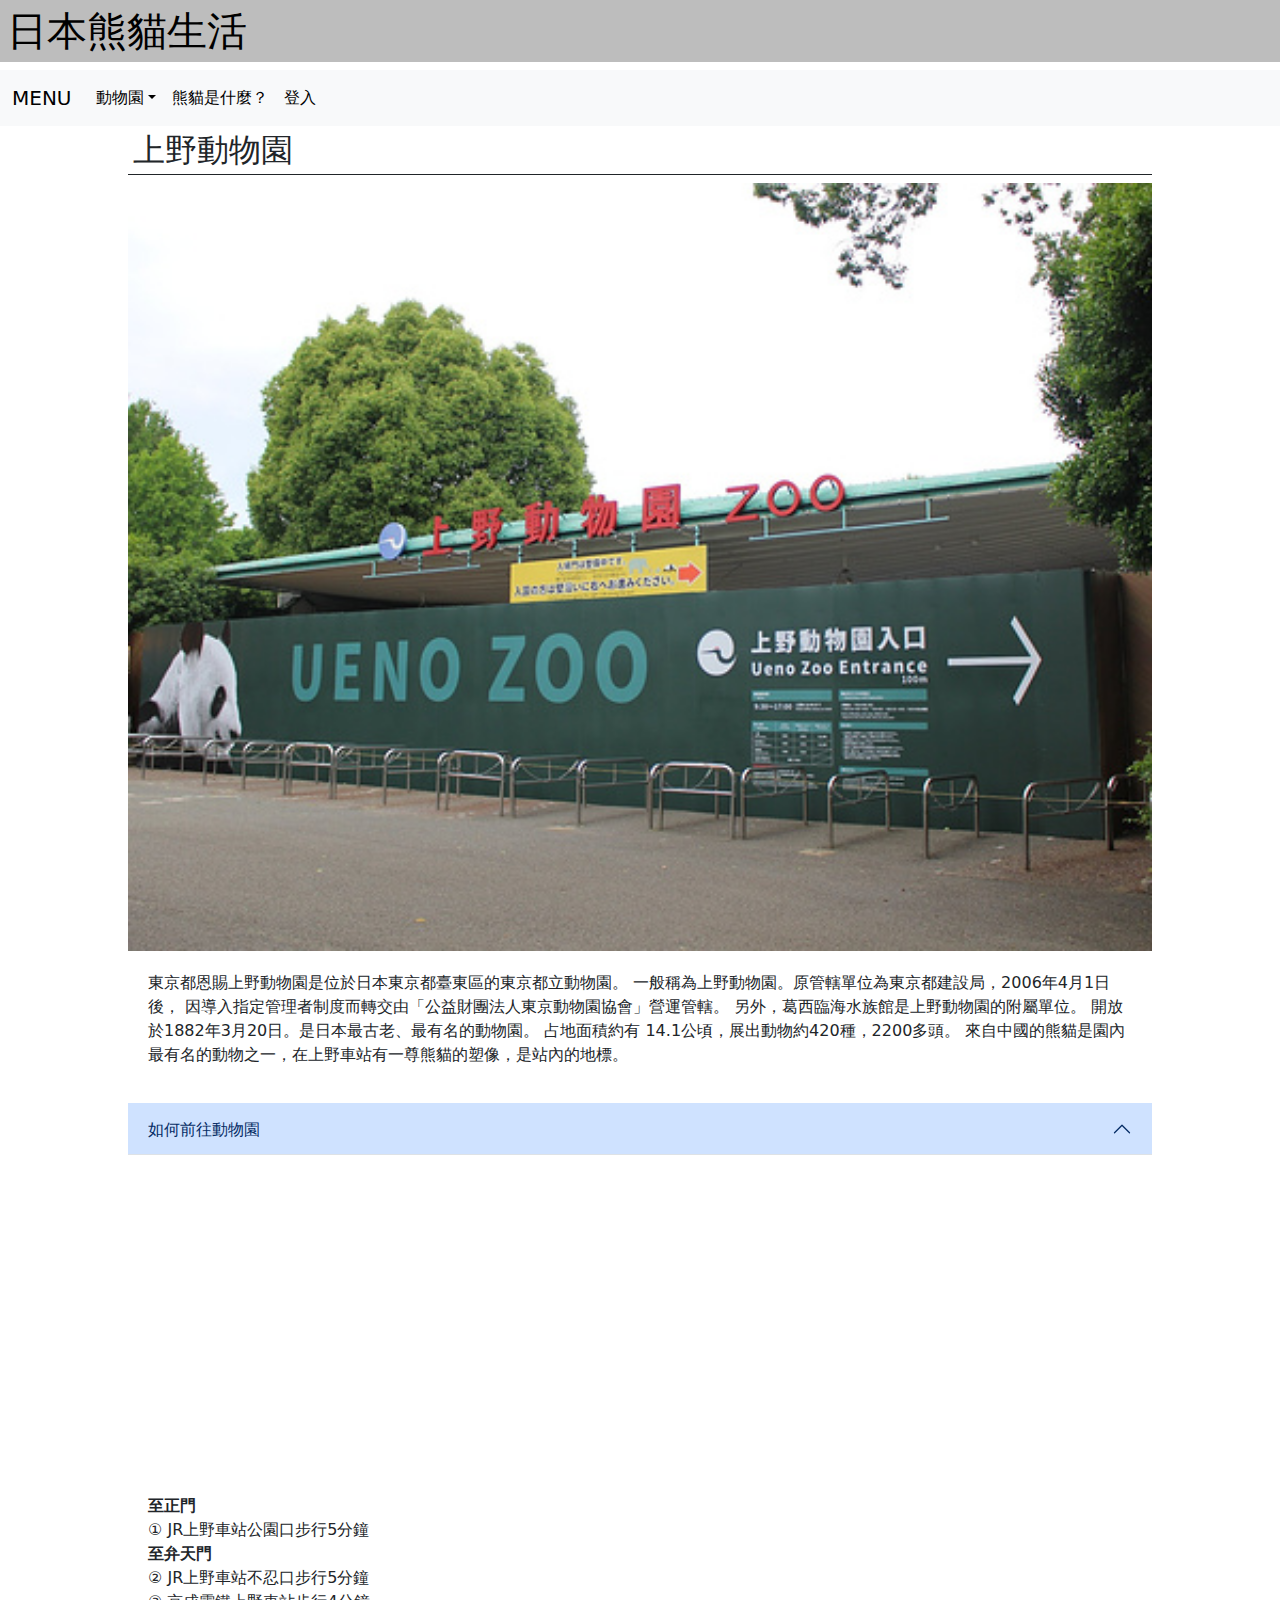
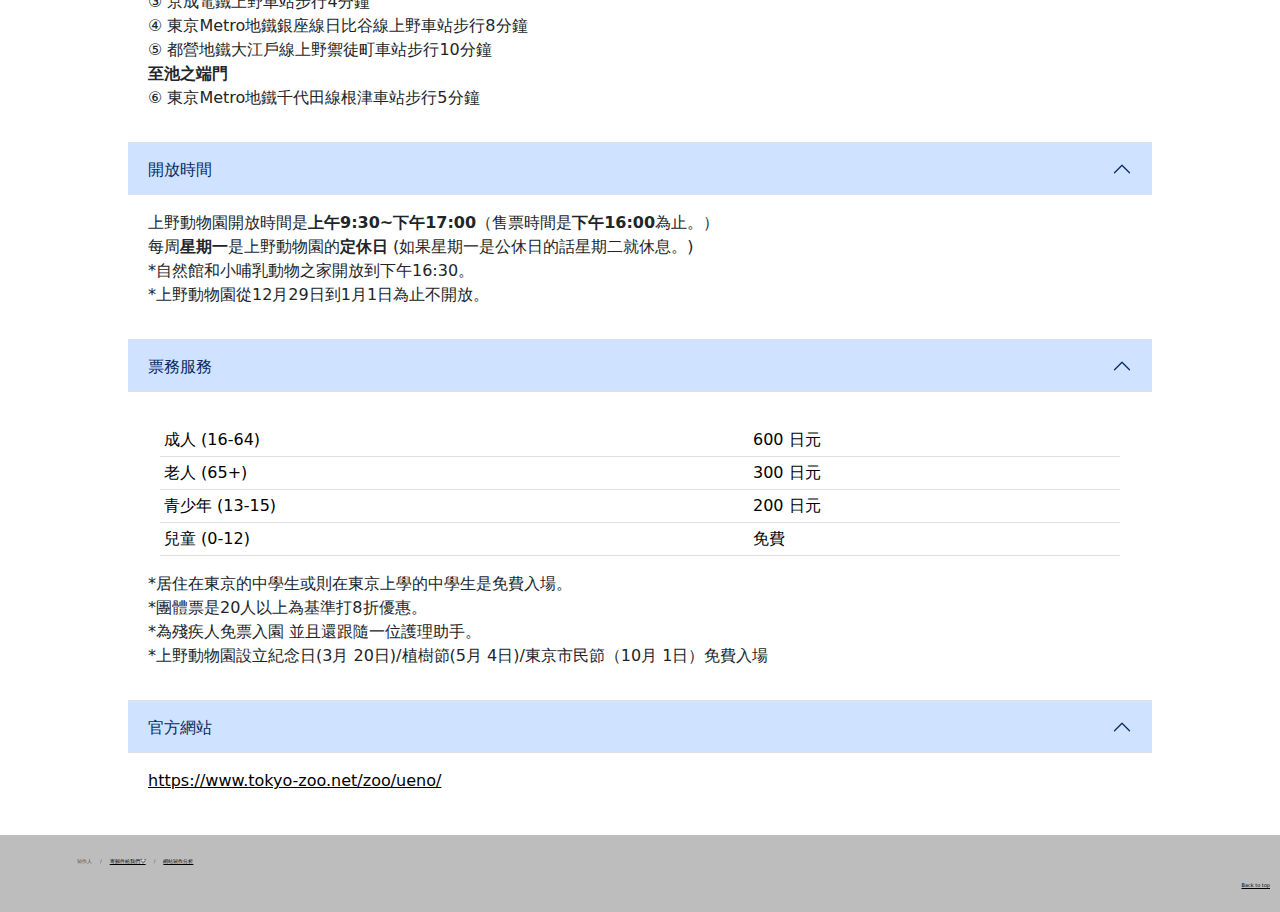
<file: uenozoo.html>
<!DOCTYPE html>
<html>
  <head>
    <meta charset="utf-8">
    <meta name="viewport" content="width=device-width, initial-scale=1">
    <!-- Bootstrap CDN -->
    <link rel="stylesheet" href="https://cdn.jsdelivr.net/npm/bootstrap@5.0.0/dist/css/bootstrap.min.css">
    <script src="https://cdn.jsdelivr.net/npm/bootstrap@5.0.0/dist/js/bootstrap.bundle.min.js"></script>
    <title>上野動物園介紹</title>
	<style>
		@import url("index.css");
	</style>
  </head>
  <body>
	<header>
		<h1><a href="index.html" class="text-decoration-none">日本熊貓生活</a></h1>
	</header>
    <nav class="navbar navbar-light bg-light navbar-expand-md">
	  <div class="container-fluid">
        <a class="navbar-brand" href="#">MENU</a>
        <button class="navbar-toggler" type="button" data-bs-toggle="collapse" data-bs-target="#navbar1">
          <span class="navbar-toggler-icon"></span>
        </button>
        <div class="collapse navbar-collapse" id="navbar1">
          <ul class="navbar-nav me-auto">
			<li class="nav-item dropdown">
				<a href="#" class="nav-link dropdown-toggle" data-bs-toggle="dropdown">動物園</a>
				<div class="dropdown-menu">
					<a href="adventureworld.html" class="dropdown-item">和歌山冒險大世界</a>
					<a href="uenozoo.html" class="dropdown-item">上野動物園</a>
				</div>
			</li>
			<li class="nav-item"><a href="whatpanda.html" class="nav-link">熊貓是什麼？</a></li>
			<li class="nav-item"><a href="login.html" class="nav-link">登入</a></li>
          </ul>
        </div>
      </div>
    </nav>
	<main>
		<h2 class="border-bottom border-dark">上野動物園</h2>
		<img src="images\\panda\\uenozoo1.jpg" height="auto" width="100%">
		<p style="padding: 20px;">東京都恩賜上野動物園是位於日本東京都臺東區的東京都立動物園。
		一般稱為上野動物園。原管轄單位為東京都建設局，2006年4月1日後，
		因導入指定管理者制度而轉交由「公益財團法人東京動物園協會」營運管轄。
		另外，葛西臨海水族館是上野動物園的附屬單位。
		開放於1882年3月20日。是日本最古老、最有名的動物園。
		占地面積約有 14.1公頃，展出動物約420種，2200多頭。
		來自中國的熊貓是園內最有名的動物之一，在上野車站有一尊熊貓的塑像，是站內的地標。</p>
		<div class="accordion accordion-flush" id="myAccordion">
			<div class="accordion-item">
				<h3 class="accordion-header" id="heading1">
					<button class="accordion-button" type="button" data-bs-toggle="collapse" data-bs-target="#collapse1">
					如何前往動物園</button>
				</h3>
				<div id="collapse1" class="accordion-collapse collapse show"
					data-bs-parent="#myAccordion">
					<div class="accordion-body">
						<p><iframe src="https://www.google.com/maps/embed?pb=!1m16!1m12!1m3!1d6478.863857125124!2d139.7655154881431!3d35.71559449030421!2m3!1f0!2f0!3f0!3m2!1i1024!2i768!4f13.1!2m1!1z5LiK6YeO5YuV54mp5ZyS!5e0!3m2!1sja!2stw!4v1671277726830!5m2!1sja!2stw" 
							width="100%" height="300px" style="border:0;" allowfullscreen="" loading="lazy" referrerpolicy="no-referrer-when-downgrade"></iframe></p>
							<p><b>至正門</b><br>
								① JR上野車站公園口步行5分鐘<br>
								
								<b>至弁天門</b><br>
								② JR上野車站不忍口步行5分鐘<br>
								③ 京成電鐵上野車站步行4分鐘<br>
								④ 東京Metro地鐵銀座線日比谷線上野車站步行8分鐘<br>
								⑤ 都營地鐵大江戶線上野禦徒町車站步行10分鐘<br>
								
								<b>至池之端門</b><br>
								⑥ 東京Metro地鐵千代田線根津車站步行5分鐘<br></p>
					</div>
				</div>
			</div>
			<div class="accordion-item">
				<h3 class="accordion-header" id="heading3">
					<button class="accordion-button" type="button" data-bs-toggle="collapse" data-bs-target="#collapse3">
					開放時間</button>
				</h3>
				<div id="collapse3" class="accordion-collapse collapse show"
					data-bs-parent="#myAccordion">
					<div class="accordion-body">
						<p>上野動物園開放時間是<b>上午9:30~下午17:00</b>（售票時間是<b>下午16:00</b>為止。）<br>
							每周<b>星期一</b>是上野動物園的<b>定休日</b> (如果星期一是公休日的話星期二就休息。)<br>
							*自然館和小哺乳動物之家開放到下午16:30。<br>
							*上野動物園從12月29日到1月1日為止不開放。</p>
					</div>
				</div>
			</div>
			<div class="accordion-item">
				<h3 class="accordion-header" id="heading4">
					<button class="accordion-button" type="button" data-bs-toggle="collapse" data-bs-target="#collapse4">
						票務服務</button>
				</h3>
				<div id="collapse4" class="accordion-collapse collapse show"
					data-bs-parent="#myAccordion">
					<div class="accordion-body">
						<p>
							<div class="container">
								<table class="table caption-top table-sm">
								  <tbody>
									<tr>
									  <td>成人 (16-64)</td>
									  <td>600 日元</td>
									</tr>		
									<tr>
									  <td>老人 (65+)</td>
									  <td>300 日元</td>
									</tr>
									<tr>
									  <td>青少年 (13-15)</td>
									  <td>200 日元</td>
									</tr>
									<tr>
										<td>兒童 (0-12)</td>
										<td>免費</td>
									</tr>
								  </tbody>
								</table>
							  </div>  
							*居住在東京的中學生或則在東京上學的中學生是免費入場。<br>
							*團體票是20人以上為基準打8折優惠。<br>							
							*為殘疾人免票入園 並且還跟隨一位護理助手。<br>
							*上野動物園設立紀念日(3月 20日)/植樹節(5月 4日)/東京市民節（10月 1日）免費入場</p>
					</div>
				</div>
			</div>
			<div class="accordion-item">
				<h3 class="accordion-header" id="heading5">
					<button class="accordion-button" type="button" data-bs-toggle="collapse" data-bs-target="#collapse5">
					官方網站</button>
				</h3>
				<div id="collapse5" class="accordion-collapse collapse show"
					data-bs-parent="#myAccordion">
					<div class="accordion-body">
						<p><a href="https://www.tokyo-zoo.net/zoo/ueno/">https://www.tokyo-zoo.net/zoo/ueno/</a></p>
					</div>
				</div>
			</div>
		</div>
	</main>
	<footer>
		<p>
		<div class="container">
			<ul class="breadcrumb">
				<li class="breadcrumb-item active">製作人</li>
				<li class="breadcrumb-item"><a href="sendmessage.html">寄郵件給我們🐼</a></li>
				<li class="breadcrumb-item"><a href="analysis.html">網站製作分析</a></li>
			</ul>
		</div>
		</p>
		<p class="text-end"><a href="#">Back to top</a></p>
	</footer>
  </body>
</html>
</file>
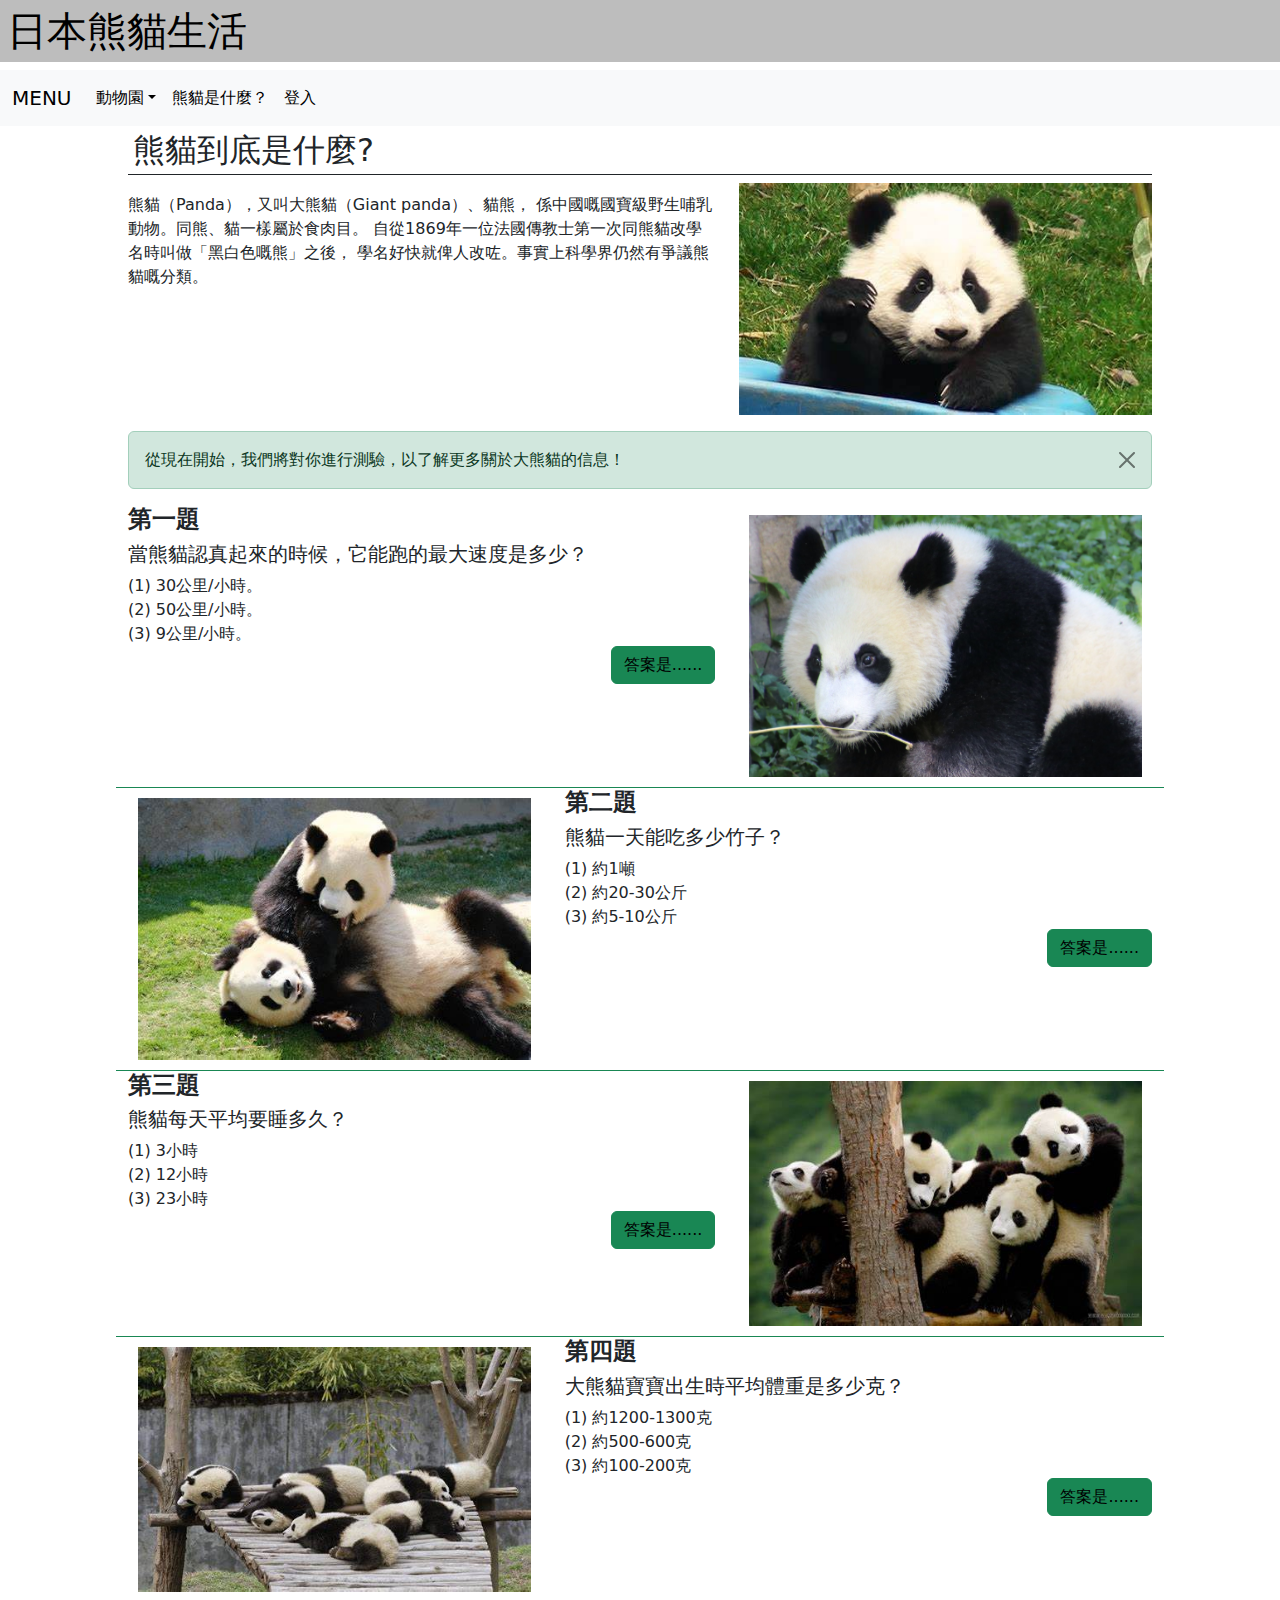
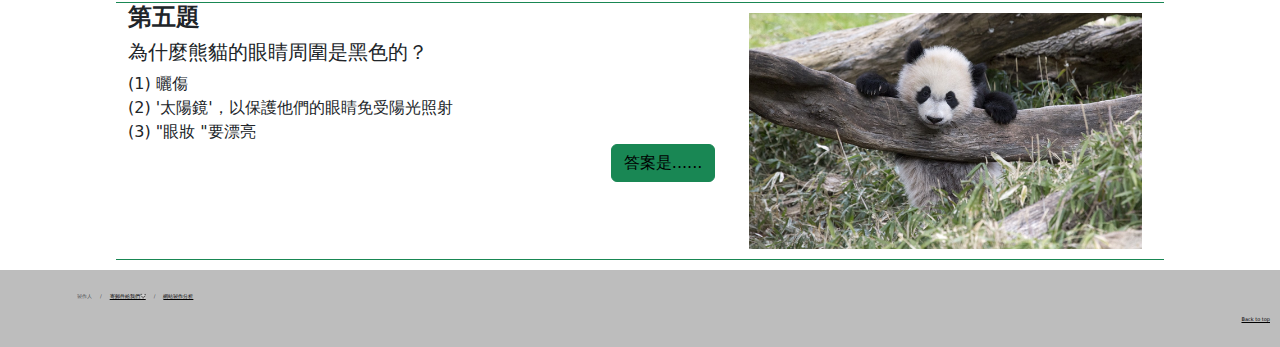
<file: whatpanda.html>
<!DOCTYPE html>
<html>
  <head>
    <meta charset="utf-8">
    <meta name="viewport" content="width=device-width, initial-scale=1">
    <!-- Bootstrap CDN -->
    <link rel="stylesheet" href="https://cdn.jsdelivr.net/npm/bootstrap@5.0.0/dist/css/bootstrap.min.css">
    <script src="https://cdn.jsdelivr.net/npm/bootstrap@5.0.0/dist/js/bootstrap.bundle.min.js"></script>
    <title>熊貓是什麼？</title>
	<style>
		@import url("index.css");
	</style>
  </head>
  <body>
	<header>
		<h1><a href="index.html" class="text-decoration-none">日本熊貓生活</a></h1>
	</header>
    <nav class="navbar navbar-light bg-light navbar-expand-md">
	  <div class="container-fluid">
        <a class="navbar-brand" href="#">MENU</a>
        <button class="navbar-toggler" type="button" data-bs-toggle="collapse" data-bs-target="#navbar1">
          <span class="navbar-toggler-icon"></span>
        </button>
        <div class="collapse navbar-collapse" id="navbar1">
          <ul class="navbar-nav me-auto">
			<li class="nav-item dropdown">
				<a href="#" class="nav-link dropdown-toggle" data-bs-toggle="dropdown">動物園</a>
				<div class="dropdown-menu">
					<a href="adventureworld.html" class="dropdown-item">和歌山冒險大世界</a>
					<a href="uenozoo.html" class="dropdown-item">上野動物園</a>
				</div>
			</li>
			<li class="nav-item"><a href="whatpanda.html" class="nav-link">熊貓是什麼？</a></li>
			<li class="nav-item"><a href="login.html" class="nav-link">登入</a></li>
          </ul>
        </div>
      </div>
    </nav>
	<main>
		<h2 class="border-bottom border-dark">熊貓到底是什麼?</h2>
		<div class="row">
			<div class="col-md-7" style="padding-top: 10px;">
				<p>熊貓（Panda），又叫大熊貓（Giant panda）、貓熊，
					係中國嘅國寶級野生哺乳動物。同熊、貓一樣屬於食肉目。
					自從1869年一位法國傳教士第一次同熊貓改學名時叫做「黑白色嘅熊」之後，
					學名好快就俾人改咗。事實上科學界仍然有爭議熊貓嘅分類。</p>
			</div>
			<div class="col-md-5">
				<img src="images/panda/panda1.jpg"  height="auto" width="100%">
			</div>
		</div>
		<div class="alert alert-success mt-3 alert-dismissible" role="alert">
			從現在開始，我們將對你進行測驗，以了解更多關於大熊貓的信息！
			<button class="btn-close" type="button" data-bs-dismiss="alert"></button>
		</div> 


		<div class="row border-bottom border-success">
			<div class="col-md-7">
				<h4><strong>第一題</strong></h4>
				<h5>當熊貓認真起來的時候，它能跑的最大速度是多少？</h5>
				(1) 30公里/小時。<br>
				(2) 50公里/小時。<br>
				(3) 9公里/小時。
				<p>
					<a href="#quiz1-1" data-bs-toggle="collapse" class="btn btn-success"  style="float: right; margin-bottom: 20px;">答案是......</a>
				</p>
				<div class="collapse" id="quiz1-1" class="btn btn-success"  style="float: right; margin-bottom: 20px;">
					<div class="card card-body">
					<b>正確答案是（1）！30公里/小時 </b><br>
					當它真正開始行動時，它可以以大約30公里/小時的速度運行!<br>
					事實上，它們可以以你從它們的日常外觀中永遠猜不到的速度奔跑。<br>
					然而，他們的主食是竹子，幾乎不能用於營養，所以他們很少移動，以減少對身體的磨損。
					</div>
				</div>
			</div>
			<div class="col-md-5">
				<img src="images\\panda\\panda4.jpg" style="padding: 10px;" alt="panda4" class="img-fluid">
			</div>
		</div>


		<div class="row border-bottom border-success">
			<div class="col-md-7 order-md-5">
				<h4><strong>第二題</strong></h4>
				<h5>熊貓一天能吃多少竹子？</h5>
		
				(1) 約1噸　<br>
				(2) 約20-30公斤　<br>
				(3) 約5-10公斤
				<p>
					<a href="#quiz2" data-bs-toggle="collapse" class="btn btn-success"  style="float: right; margin-bottom: 20px;">答案是......</a>
				</p>
				<div class="collapse" id="quiz2" class="btn btn-success"  style="float: right; margin-bottom: 20px;">
					<div class="card card-body">
					<b>正確答案是（2）! 約20-30公斤</b><br>
					日常飲食中大部分是竹子。這相當於高達20-30公斤的重量。
					它們主要吃竹子，每天的分量大約是它們自己體重的1/4到1/5! 
					此外，他們對竹子的味道有清晰的感覺，當竹子的味道好時，他們會閉著眼睛吃。

					</div>
				</div>

			</div>
			<div class="col-md-5 order-md-1">
				<img src="images\\panda\\panda5.jpg"style="padding: 10px;" alt="panda5" class="img-fluid">
			</div>
		</div>
		<div class="row border-bottom border-success">
			<div class="col-md-7">
				<h4><strong>第三題</strong></h4>
				<h5>熊貓每天平均要睡多久？</h5>
				
				(1) 3小時　<br>
				(2) 12小時　<br>
				(3) 23小時
				<p>
					<a href="#quiz3" data-bs-toggle="collapse" class="btn btn-success"  style="float: right; margin-bottom: 20px;">答案是......</a>
				</p>
				<div class="collapse" id="quiz3" class="btn btn-success"  style="float: right; margin-bottom: 20px;">
					<div class="card card-body">
					<b>正確答案是(2)!</b><br>
					嗜睡的人每天有一半時間在睡覺。
					熊貓大部分時間都在睡覺，每隔幾個小時就吃東西和睡覺，
					不分晝夜。留意他們睡覺時的可愛睡姿。
					</div>
				</div>

			</div>
			<div class="col-md-5">
				<img src="images\\panda\\panda6.jpg"style="padding: 10px;" alt="panda6" class="img-fluid">
			</div>
		</div>
		<div class="row border-bottom border-success">
			<div class="col-md-7 order-md-5">
				<h4><strong>第四題</strong></h4>
				<h5>大熊貓寶寶出生時平均體重是多少克？</h5>
		
				(1) 約1200-1300克　<br>
				(2) 約500-600克　<br>
				(3) 約100-200克
				<p>
					<a href="#quiz4" data-bs-toggle="collapse" class="btn btn-success"  style="float: right; margin-bottom: 20px;">答案是......</a>
				</p>
				<div class="collapse" id="quiz4" class="btn btn-success"  style="float: right; margin-bottom: 20px;">
					<div class="card card-body">
					<b>正確答案是（3）! 約100-200克</b><br>					
					100-200克，它們非常小，可以放在人的手掌中！這就是為什麼我們要把它們放在一起。
					出生時，他們沒有頭髮，全身都是粉紅色。它們在兩年內長到約60公斤，三年內長到近90公斤，雌性在4至5歲時達到成年（約100公斤），雄性在6至7歲時達到成年（約120公斤）。


					</div>
				</div>

			</div>
			<div class="col-md-5 order-md-1">
				<img src="images\\panda\\panda7.jpg"style="padding: 10px;" alt="panda7" class="img-fluid">
			</div>
		</div>
		<div class="row border-bottom border-success">
			<div class="col-md-7">
				<h4><strong>第五題</strong></h4>
				<h5>為什麼熊貓的眼睛周圍是黑色的？</h5>
		
				(1) 曬傷<br>
				(2) '太陽鏡'，以保護他們的眼睛免受陽光照射<br>
				(3) "眼妝 "要漂亮
				<p>
					<a href="#quiz5" data-bs-toggle="collapse" class="btn btn-success"  style="float: right; margin-bottom: 20px;">答案是......</a>
				</p>
				<div class="collapse" id="quiz5" class="btn btn-success"  style="float: right; margin-bottom: 20px;">
					<div class="card card-body">
					<b>正確答案是（2）! 太陽鏡 "以保護他們的眼睛不受陽光照射。</b><br>
					黑眼圈的原因是太陽鏡的替代品!
					因為它們生活在雪山上，它們就像太陽鏡一樣，避免了雪地反射的刺眼光芒。 *有各種理論。
					</div>
				</div>

			</div>
			<div class="col-md-5">
				<img src="images\\panda\\panda8.jpg"style="padding: 10px;" alt="panda8" class="img-fluid">
			</div>
		</div>
	</main>
	<footer>
		<p>
		<div class="container">
			<ul class="breadcrumb">
				<li class="breadcrumb-item active">製作人</li>
				<li class="breadcrumb-item"><a href="sendmessage.html">寄郵件給我們🐼</a></li>
				<li class="breadcrumb-item"><a href="analysis.html">網站製作分析</a></li>
			</ul>
		</div>
		</p>
		<p class="text-end"><a href="#">Back to top</a></p>
	</footer>
  </body>
</html>
</file>
